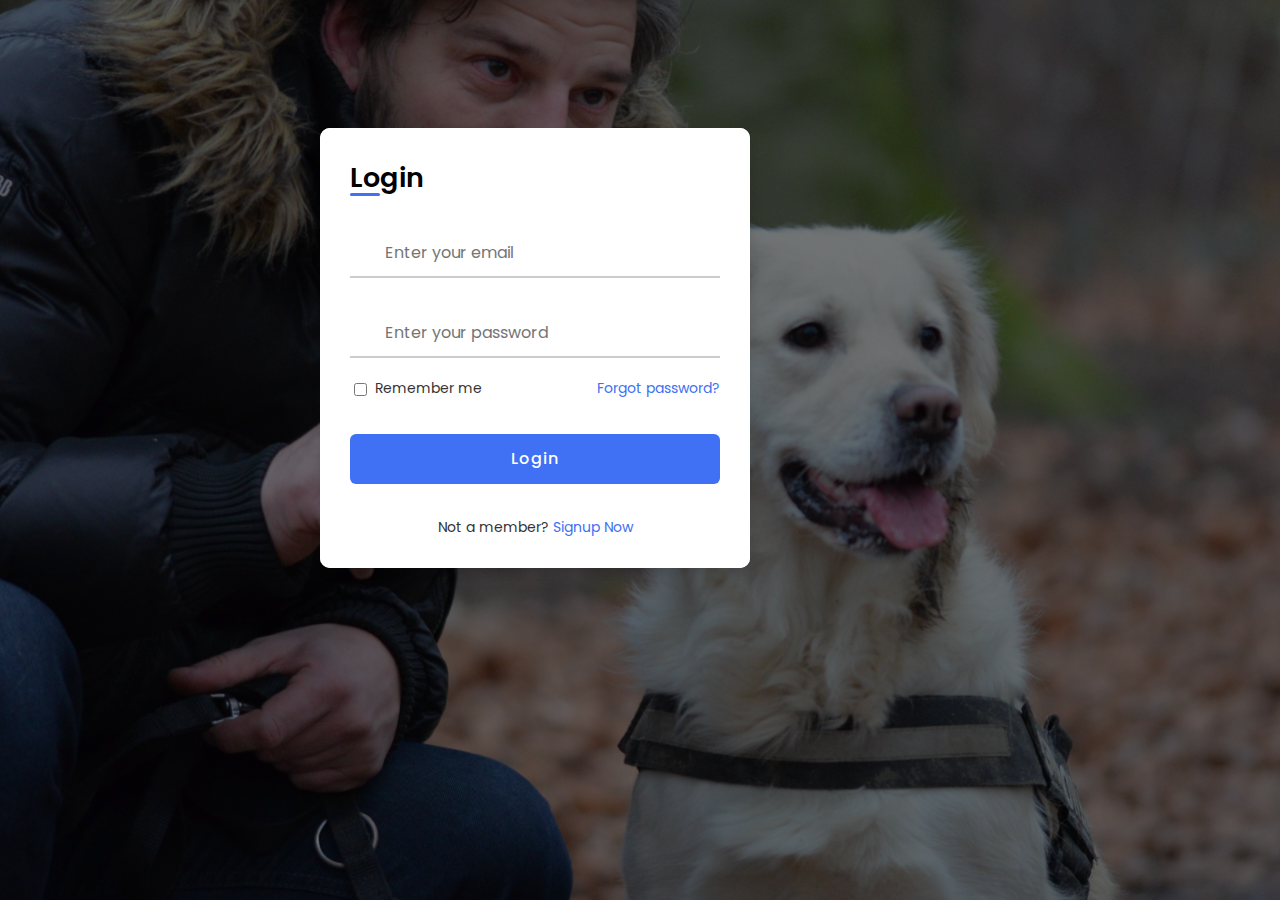
<file: pages/signup.html>
<!DOCTYPE html>
<!-- === Coding by CodingLab | www.codinglabweb.com === -->
<html lang="en">

<head>
    <meta charset="UTF-8">
    <meta http-equiv="X-UA-Compatible" content="IE=edge">
    <meta name="viewport" content="width=device-width, initial-scale=1.0">

    <!-- ===== Iconscout CSS ===== -->
    <link rel="stylesheet" href="https://unicons.iconscout.com/release/v4.0.0/css/line.css">

    <!-- ===== CSS ===== -->
    <link rel="stylesheet" href="../style/signup.css">

    <!--<title>Login & Registration Form</title>-->
</head>

<body>
    <div class="background">
        <div class="container">
            <div class="forms">
                <div class="form login">
                    <span class="title">Login</span>

                    <form action="#">
                        <div class="input-field">
                            <input type="text" placeholder="Enter your email" required>
                            <i class="uil uil-envelope icon"></i>
                        </div>
                        <div class="input-field">
                            <input type="password" class="password" placeholder="Enter your password" required>
                            <i class="uil uil-lock icon"></i>
                            <i class="uil uil-eye-slash showHidePw"></i>
                        </div>

                        <div class="checkbox-text">
                            <div class="checkbox-content">
                                <input type="checkbox" id="logCheck">
                                <label for="logCheck" class="text">Remember me</label>
                            </div>

                            <a href="#" class="text">Forgot password?</a>
                        </div>

                        <div class="input-field button">
                            <input type="button" value="Login">
                        </div>
                    </form>

                    <div class="login-signup">
                        <span class="text">Not a member?
                        <a href="#" class="text signup-link">Signup Now</a>
                    </span>
                    </div>
                </div>

                <!-- Registration Form -->
                <div class="form signup">
                    <span class="title">Registration</span>

                    <form action="#">
                        <div class="input-field">
                            <input type="text" placeholder="Enter your name" required>
                            <i class="uil uil-user"></i>
                        </div>
                        <div class="input-field">
                            <input type="text" placeholder="Enter your email" required>
                            <i class="uil uil-envelope icon"></i>
                        </div>
                        <div class="input-field">
                            <input type="password" class="password" placeholder="Create a password" required>
                            <i class="uil uil-lock icon"></i>
                        </div>
                        <div class="input-field">
                            <input type="password" class="password" placeholder="Confirm a password" required>
                            <i class="uil uil-lock icon"></i>
                            <i class="uil uil-eye-slash showHidePw"></i>
                        </div>

                        <div class="checkbox-text">
                            <div class="checkbox-content">
                                <input type="checkbox" id="termCon">
                                <label for="termCon" class="text">I accepted all terms and conditions</label>
                            </div>
                        </div>

                        <div class="input-field button">
                            <input type="button" value="Signup">
                        </div>
                    </form>

                    <div class="login-signup">
                        <span class="text">Already a member?
                        <a href="#" class="text login-link">Login Now</a>
                    </span>
                    </div>
                </div>
            </div>
        </div>
    </div>

    <script src="../src/signup.js"></script>

</body>

</html>
</file>
<file: style/signup.css>
/* ===== Google Font Import - Poformsins ===== */

@import url('https://fonts.googleapis.com/css2?family=Poppins:wght@300;400;500;600;700&display=swap');
* {
    margin: 0;
    padding: 0;
    box-sizing: border-box;
    font-family: 'Poppins', sans-serif;
}

body {
    display: flex;
    align-items: center;
    justify-content: center;
    background-color: #4070f4;
}

.background {
    width: 100%;
    height: 100vh;
    background-image: linear-gradient(rgba(0, 0, 0, 0.55), rgba(0, 0, 0, 0.55)), url(./images/pexels-pixabay-159557.jpg);
    background-size: cover;
    background-position: center;
}

.container {
    position: relative;
    max-width: 430px;
    width: 100%;
    background: #fff;
    border-radius: 10px;
    box-shadow: 0 5px 10px rgba(0, 0, 0, 0.1);
    overflow: hidden;
    margin: 10% 25%;
}

.container .forms {
    display: flex;
    align-items: center;
    height: 440px;
    width: 200%;
    transition: height 0.2s ease;
}

.container .form {
    width: 50%;
    padding: 30px;
    background-color: #fff;
    transition: margin-left 0.18s ease;
}

.container.active .login {
    margin-left: -50%;
    opacity: 0;
    transition: margin-left 0.18s ease, opacity 0.15s ease;
}

.container .signup {
    opacity: 0;
    transition: opacity 0.09s ease;
}

.container.active .signup {
    opacity: 1;
    transition: opacity 0.2s ease;
}

.container.active .forms {
    height: 600px;
}

.container .form .title {
    position: relative;
    font-size: 27px;
    font-weight: 600;
}

.form .title::before {
    content: '';
    position: absolute;
    left: 0;
    bottom: 0;
    height: 3px;
    width: 30px;
    background-color: #4070f4;
    border-radius: 25px;
}

.form .input-field {
    position: relative;
    height: 50px;
    width: 100%;
    margin-top: 30px;
}

.input-field input {
    position: absolute;
    height: 100%;
    width: 100%;
    padding: 0 35px;
    border: none;
    outline: none;
    font-size: 16px;
    border-bottom: 2px solid #ccc;
    border-top: 2px solid transparent;
    transition: all 0.2s ease;
}

.input-field input:is(:focus,
 :valid) {
    border-bottom-color: #4070f4;
}

.input-field i {
    position: absolute;
    top: 50%;
    transform: translateY(-50%);
    color: #999;
    font-size: 23px;
    transition: all 0.2s ease;
}

.input-field input:is(:focus,
 :valid)~i {
    color: #4070f4;
}

.input-field i.icon {
    left: 0;
}

.input-field i.showHidePw {
    right: 0;
    cursor: pointer;
    padding: 10px;
}

.form .checkbox-text {
    display: flex;
    align-items: center;
    justify-content: space-between;
    margin-top: 20px;
}

.checkbox-text .checkbox-content {
    display: flex;
    align-items: center;
}

.checkbox-content input {
    margin: 0 8px -2px 4px;
    accent-color: #4070f4;
}

.form .text {
    color: #333;
    font-size: 14px;
}

.form a.text {
    color: #4070f4;
    text-decoration: none;
}

.form a:hover {
    text-decoration: underline;
}

.form .button {
    margin-top: 35px;
}

.form .button input {
    border: none;
    color: #fff;
    font-size: 16px;
    font-weight: 500;
    letter-spacing: 1px;
    border-radius: 6px;
    background-color: #4070f4;
    cursor: pointer;
    transition: all 0.3s ease;
}

.button input:hover {
    background-color: #265df2;
}

.form .login-signup {
    margin-top: 30px;
    text-align: center;
}
</file>
